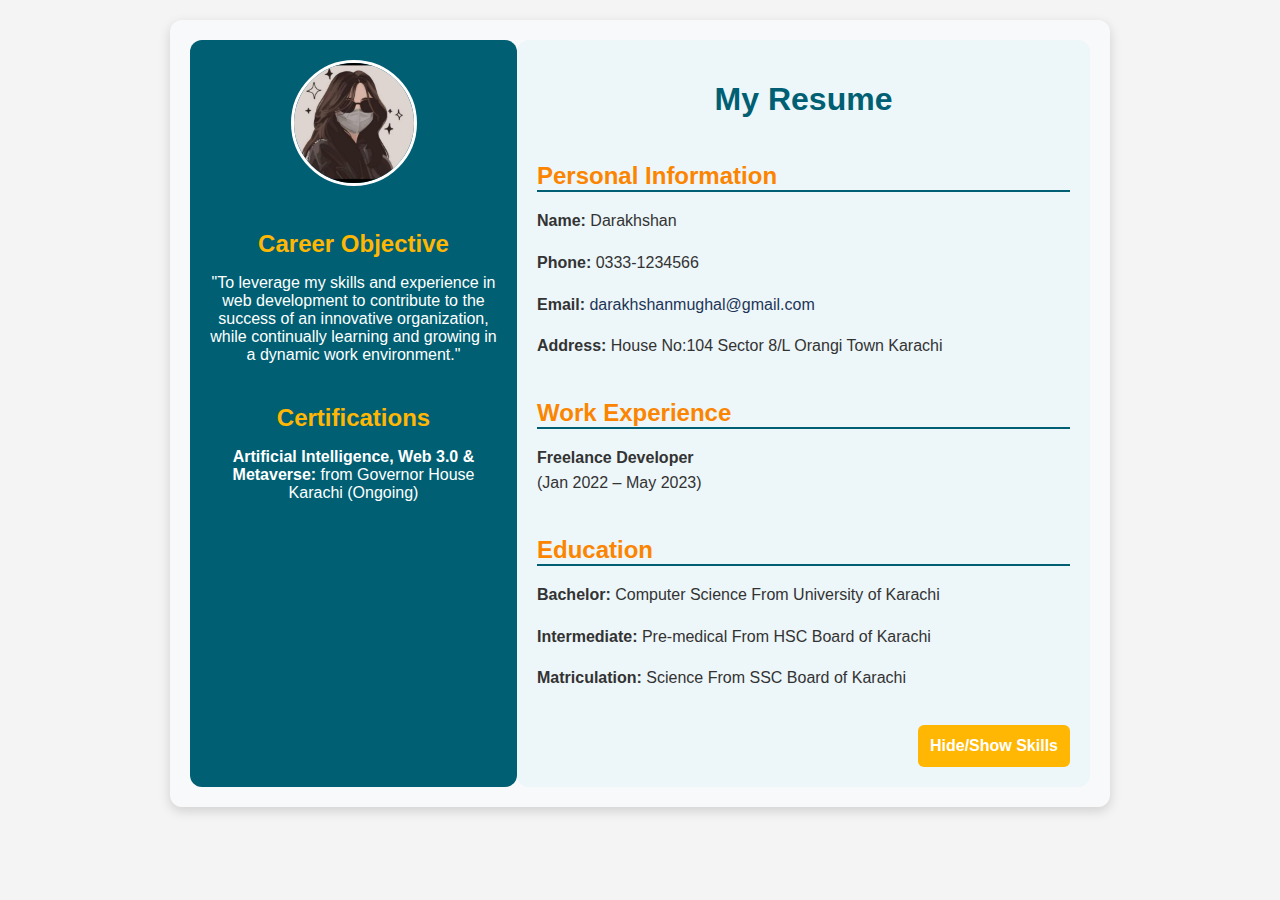
<file: Milestone1-2/index.html>
<!DOCTYPE html>
<html lang="en">
<head>
    <meta charset="UTF-8">
    <meta name="viewport" content="width=device-width, initial-scale=1.0">
    <title>Colorful Two-Sided Resume</title>
    <link rel="stylesheet" href="styles.css">
    <script src="script.js" defer></script>
</head>
<body>
    <div class="resume-container">
        <!-- Left Side -->
        <div class="left-section">
            <img src="dp.jpg" alt="Profile Picture" class="profile-picture">
            <section id="objective">
                <h3>Career Objective</h3>
                <p>"To leverage my skills and experience in web development to contribute to the success of an innovative organization, while continually learning and growing in a dynamic work environment."</p>
            </section>
            <section id="certification">
                <h3>Certifications</h3>
                <p><b>Artificial Intelligence, Web 3.0 & Metaverse:</b> from Governor House Karachi (Ongoing)</p>
            </section>
        </div>

        <!-- Right Side -->
        <div class="right-section">
            <h1>My Resume</h1>
            
            <!-- Personal Information Section -->
            <section id="personal-info">
                <h3>Personal Information</h3>
                <p><b>Name:</b> Darakhshan</p>
                <p><b>Phone:</b> 0333-1234566</p>
                <p><b>Email:</b> <a href="mailto:darakhshanmughal@gmail.com">darakhshanmughal@gmail.com</a></p>
                <p><b>Address:</b> House No:104 Sector 8/L Orangi Town Karachi</p>
            </section>
                

            <!-- Experience Section -->
            <section id="experience">
                <h3>Work Experience</h3>
                <p><b>Freelance Developer</b> <br> (Jan 2022 – May 2023)</p>
                
            </section>
            <!-- Education Section -->
             <section id="education">
                <h3>Education</h3>
                <p><b>Bachelor:</b> Computer Science From University of  Karachi</p>
                <p><b>Intermediate:</b> Pre-medical From HSC Board of Karachi</p>
                <p><b>Matriculation:</b> Science From SSC Board of Karachi</p>
             </section>
                

            <!-- Skills Section and Button at Bottom -->
            <div class="skills-container">
                <section id="skills" style="display: none;">
                    <h3>Skills</h3>
                    <ul>
                        <li>HTML</li>
                        <li>CSS</li>
                        <li>Python</li>
                        <li>Javascript</li>
                        <li>Knowledge of Object-Oriented Programming (OOP)</li>
                    </ul>
                </section>
                <button id="toggle-skills"><b>Hide/Show Skills</b></button>
            </div>
        </div>
    </div>
        
</body>
</html>
</file>
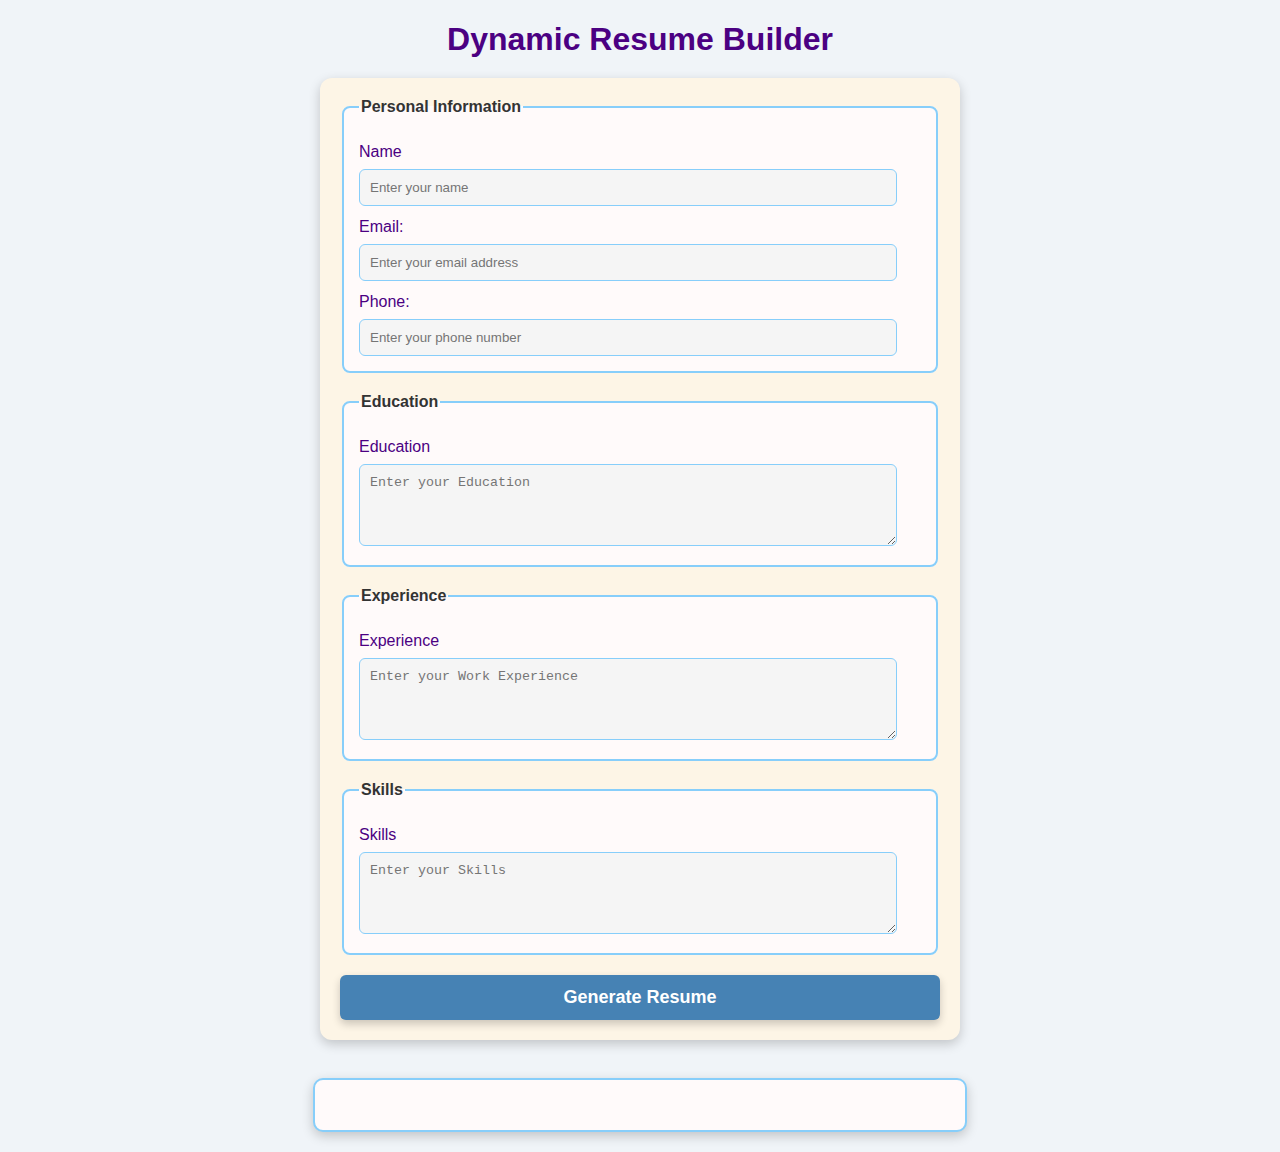
<file: Milestone3/index.html>
<!DOCTYPE html>
<html lang="en">
<head>
    <meta charset="UTF-8">
    <meta name="viewport" content="width=device-width, initial-scale=1.0">
    <title>Dynamic Resume Builder</title>
    <link rel="stylesheet" href="style.css">
</head>
<body>
    <h1>Dynamic Resume Builder</h1>
    <form id="Resume-form">
        <fieldset>
            <legend>Personal Information</legend>
            <label for="Name">Name</label>
            <input type="text" id="Name" placeholder="Enter your name" required>

            <label for="Email">Email:</label>
            <input type="email" id="Email" placeholder="Enter your email address" required>

            <label for="Phone">Phone:</label>
            <input type="tel" id="Phone" placeholder="Enter your phone number" required>
        </fieldset>

        <fieldset>
            <legend>Education</legend>
            <label for="Education">Education</label>
            <textarea id="Education" placeholder="Enter your Education" rows="4" required></textarea>
        </fieldset>

        <fieldset>
            <legend>Experience</legend>
            <label for="Experience">Experience</label>
            <textarea id="Experience" placeholder="Enter your Work Experience" rows="4" required></textarea> 
        </fieldset>

        <fieldset>
            <legend>Skills</legend>
            <label for="Skills">Skills</label>
            <textarea id="Skills" placeholder="Enter your Skills" rows="4" required></textarea>
        </fieldset>

        <button type="submit"><b>Generate Resume</b></button>
    </form>

    <br>

    <div id="Resume-display"></div>

    <script src="script.js"></script>
</body>
</html>
</file>
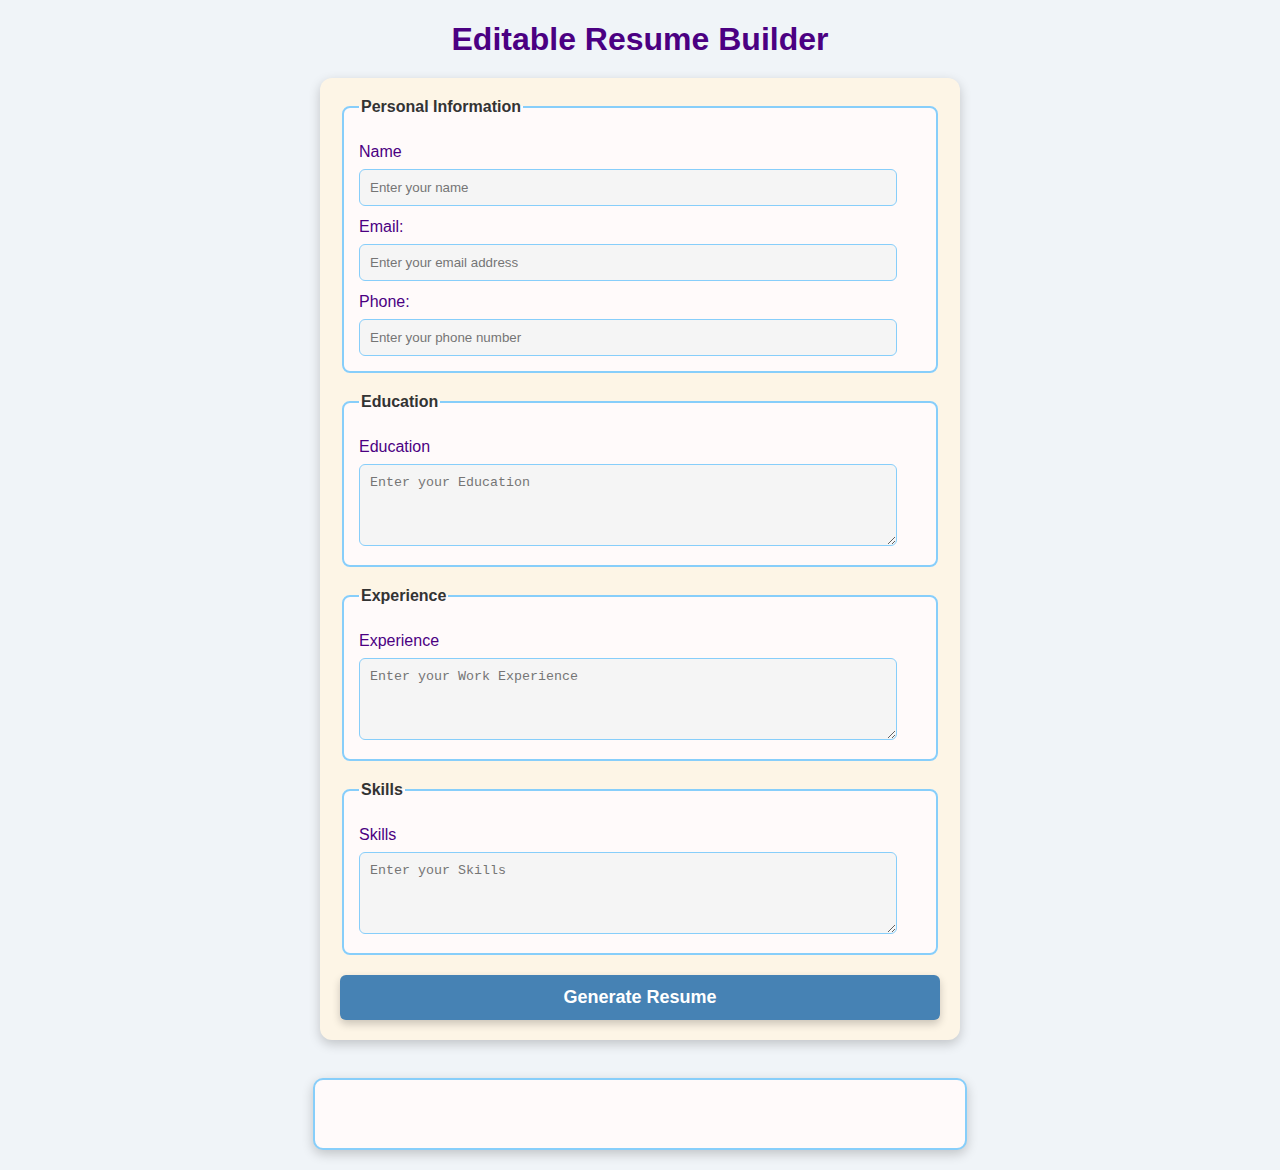
<file: Milestone4/index.html>
<!DOCTYPE html>
<html lang="en">
<head>
    <meta charset="UTF-8">
    <meta name="viewport" content="width=device-width, initial-scale=1.0">
    <title>Editable Resume Builder</title>
    <link rel="stylesheet" href="style.css">
</head>
<body>
    <h1>Editable Resume Builder</h1>
    <form id="Resume-form">
        <fieldset>
            <legend>Personal Information</legend>
            <label for="Name">Name</label>
            <input type="text" id="Name" placeholder="Enter your name" required>

            <label for="Email">Email:</label>
            <input type="email" id="Email" placeholder="Enter your email address" required>

            <label for="Phone">Phone:</label>
            <input type="tel" id="Phone" placeholder="Enter your phone number" required>
        </fieldset>

        <fieldset>
            <legend>Education</legend>
            <label for="Education">Education</label>
            <textarea id="Education" placeholder="Enter your Education" rows="4" required></textarea>
        </fieldset>

        <fieldset>
            <legend>Experience</legend>
            <label for="Experience">Experience</label>
            <textarea id="Experience" placeholder="Enter your Work Experience" rows="4" required></textarea> 
        </fieldset>

        <fieldset>
            <legend>Skills</legend>
            <label for="Skills">Skills</label>
            <textarea id="Skills" placeholder="Enter your Skills" rows="4" required></textarea>
        </fieldset>

        <button type="submit"><b>Generate Resume</b></button>
    </form>

    <br>

    <div id="Resume-display" contenteditable="true"></div>

    <script src="script.js"></script>
</body>
</html>
</file>
<file: Milestone1-2/styles.css>
/* General Styles */
body {
    font-family: 'Arial', sans-serif;
    background-color: #f4f4f4;
    margin: 0;
    padding: 0;
}

.resume-container {
    display: flex;
    max-width: 900px;
    margin: 20px auto;
    background-color: #f8f9fa;
    color: #333;
    padding: 20px;
    border-radius: 12px;
    box-shadow: 0 4px 12px rgba(0, 0, 0, 0.15);
}

/* Left Section Styles */
.left-section {
    background-color: #005f73;  /* Dark Blue for the left section */
    color: white;
    padding: 20px;
    border-radius: 12px;
    width: 35%;
    display: flex;
    flex-direction: column;
    align-items: center;
}

.left-section img.profile-picture {
    width: 120px;
    height: 120px;
    border-radius: 50%;
    margin-bottom: 20px;
    border: 3px solid white;
}

.left-section h3 {
    font-size: 1.5em;
    color: #ffb703; /* Yellow for heading titles */
    margin-bottom: 10px;
    text-align: center;
}

.left-section p {
    font-size: 1em;
    text-align: center;
}

/* Right Section Styles */
.right-section {
    background-color: #edf6f9;
    padding: 20px;
    border-radius: 12px;
    width: 65%;
    display: flex;
    flex-direction: column;
    justify-content: space-between;
}

.right-section h1 {
    color: #005f73;
    font-size: 2em;
    font-weight: bold;
    text-align: center;
    margin-bottom: 20px;
}

.right-section h3 {
    font-size: 1.5em;
    color: #fb8500; /* Orange for heading titles */
    border-bottom: 2px solid #005f73;
    margin-bottom: 10px;
}

.right-section p {
    font-size: 1em;
    line-height: 1.6;
}

/* Personal Info Styles */
#personal-info a {
    color: #1d3557; /* Dark Blue for links */
    text-decoration: none;
}

#personal-info a:hover {
    text-decoration: underline;
}

/* Experience Section */
#experience ul {
    list-style-type: circle;
    padding-left: 20px;
}

#experience ul li {
    margin-bottom: 5px;
}

/* Skills Section and Button at Bottom */
.skills-container {
    margin-top: auto;
    text-align: right;
}

#skills {
    display: none;
}

button {
    padding: 12px;
    background-color: #ffb703;
    color: white;
    border: none;
    border-radius: 6px;
    cursor: pointer;
    font-size: 1em;
    font-weight: bold;
    margin-top: 18px;
}

button:hover {
    background-color: #fb86005f;
}

/* Media Queries */
@media (min-width: 768px) {
    .left-section {
        width: 35%;
    }
    
    .right-section {
        width: 65%;
    }
}
</file>
<file: Milestone3/style.css>
/* General body styling */
body {
    font-family: 'Arial', sans-serif;
    margin: 20px;
    padding: 0;
    background-color: #f0f4f8;
}

h1 {
    text-align: center;
    color: #4b0082; /* Indigo */
    margin-bottom: 20px;
}

/* Form styling */
form {
    margin: auto;
    background-color: #fdf5e6; /* OldLace background */
    border-radius: 12px;
    box-shadow: 0 4px 12px rgba(0, 0, 0, 0.2);
    padding: 20px;
    max-width: 600px;
}

fieldset {
    border: 2px solid #87cefa; /* LightSkyBlue */
    border-radius: 8px;
    padding: 15px;
    margin-bottom: 20px;
    background-color: #fffafa; /* Snow */
}

legend {
    font-weight: bold;
    color: #333333; /* Dark Gray */
}

label {
    display: block;
    margin-top: 12px;
    color: #4b0082; /* Indigo */
}

input, textarea {
    margin-top: 8px;
    padding: 10px;
    width: calc(100% - 24px);
    border: 1px solid #87cefa; /* LightSkyBlue */
    border-radius: 6px;
    box-sizing: border-box;
    background-color: #f5f5f5; /* Light Gray */
}

button {
    display: block;
    width: 100%;
    background-color: #4682b4; /* SteelBlue */
    color: white;
    border: none;
    border-radius: 6px;
    box-shadow: 0 4px 8px rgba(0, 0, 0, 0.2);
    margin-top: 12px;
    font-size: 18px;
    font-family: 'Arial', sans-serif;
    padding: 12px;
    cursor: pointer;
}

button:hover {
    background-color: #5f9ea0; /* CadetBlue */
    color: white;
}

/* Resume display area styling */
#Resume-display {
    max-width: 600px;
    margin: auto;
    padding: 25px;
    border: 2px solid #87cefa; /* LightSkyBlue */
    border-radius: 10px;
    background-color: #fffafa; /* Snow */
    box-shadow: 0 4px 12px rgba(0, 0, 0, 0.2);
    margin-top: 20px;
}

#Resume-display h2 {
    color: #4b0082; /* Indigo */
}

#Resume-display p {
    color: #333333; /* Dark Gray */
    font-size: 16px;
}
</file>
<file: Milestone4/style.css>
/* General body styling */
body {
    font-family: 'Arial', sans-serif;
    margin: 20px;
    padding: 0;
    background-color: #f0f4f8;
}

h1 {
    text-align: center;
    color: #4b0082; /* Indigo */
    margin-bottom: 20px;
}

/* Form styling */
form {
    margin: auto;
    background-color: #fdf5e6; /* OldLace background */
    border-radius: 12px;
    box-shadow: 0 4px 12px rgba(0, 0, 0, 0.2);
    padding: 20px;
    max-width: 600px;
}

fieldset {
    border: 2px solid #87cefa; /* LightSkyBlue */
    border-radius: 8px;
    padding: 15px;
    margin-bottom: 20px;
    background-color: #fffafa; /* Snow */
}

legend {
    font-weight: bold;
    color: #333333; /* Dark Gray */
}

label {
    display: block;
    margin-top: 12px;
    color: #4b0082; /* Indigo */
}

input, textarea {
    margin-top: 8px;
    padding: 10px;
    width: calc(100% - 24px);
    border: 1px solid #87cefa; /* LightSkyBlue */
    border-radius: 6px;
    box-sizing: border-box;
    background-color: #f5f5f5; /* Light Gray */
}

button {
    display: block;
    width: 100%;
    background-color: #4682b4; /* SteelBlue */
    color: white;
    border: none;
    border-radius: 6px;
    box-shadow: 0 4px 8px rgba(0, 0, 0, 0.2);
    margin-top: 12px;
    font-size: 18px;
    font-family: 'Arial', sans-serif;
    padding: 12px;
    cursor: pointer;
}

button:hover {
    background-color: #5f9ea0; /* CadetBlue */
    color: white;
}

/* Resume display area styling */
#Resume-display {
    max-width: 600px;
    margin: auto;
    padding: 25px;
    border: 2px solid #87cefa; /* LightSkyBlue */
    border-radius: 10px;
    background-color: #fffafa; /* Snow */
    box-shadow: 0 4px 12px rgba(0, 0, 0, 0.2);
    margin-top: 20px;
    outline: none;
}

#Resume-display h2 {
    color: #4b0082; /* Indigo */
}

#Resume-display p {
    color: #333333; /* Dark Gray */
    font-size: 16px;
}
</file>
